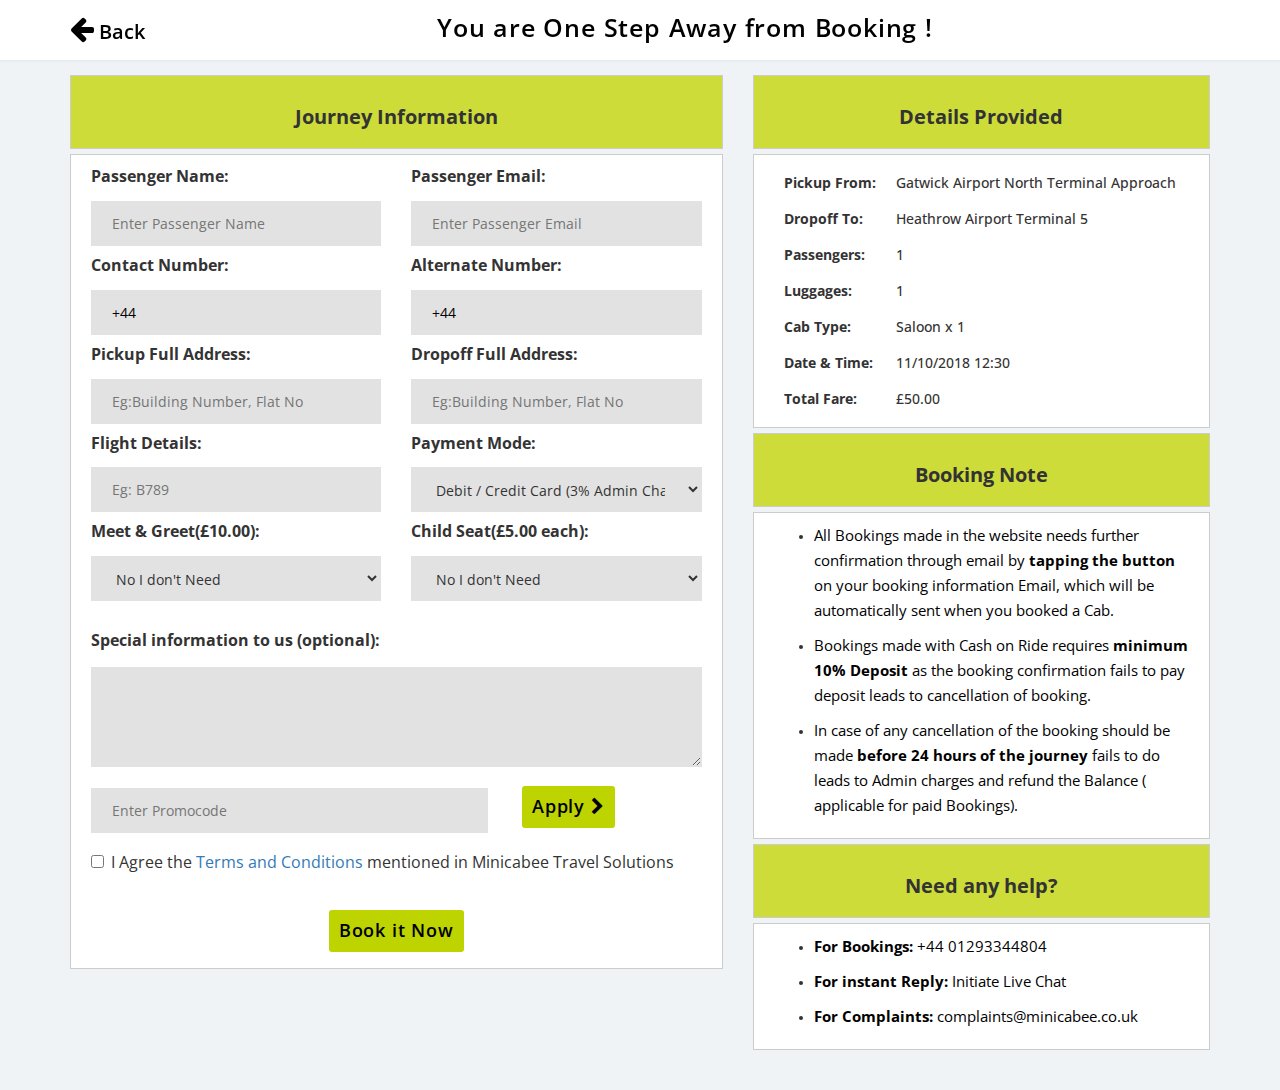
<file: book/index.html>
<!DOCTYPE html>
<html lang="en">

<head>
    <title>Minicabee |</title>
    <meta charset="utf-8">
    <meta name="viewport" content="width=device-width, initial-scale=1">
     <link rel="icon" href="../assets/images/favicon.png" type="image/x-icon"  sizes="16x16" />
    <link href="../assets/css/boot.min.css" rel="stylesheet" id="bootstrap-css">
    <link href="../assets/css/style.css" rel="stylesheet" id="bootstrap-css">
    <link href="https://fonts.googleapis.com/css?family=Lato|Open+Sans:400,700" rel="stylesheet">
    <link rel="stylesheet" href="https://maxcdn.bootstrapcdn.com/bootstrap/3.4.0/css/bootstrap.min.css">
    <script src="https://ajax.googleapis.com/ajax/libs/jquery/3.3.1/jquery.min.js"></script>
    <script src="https://maxcdn.bootstrapcdn.com/bootstrap/3.4.0/js/bootstrap.min.js"></script>
    <link rel="stylesheet" href="https://cdnjs.cloudflare.com/ajax/libs/font-awesome/4.7.0/css/font-awesome.min.css">
</head>
<body style="background-color:#eff3f6">
    <nav class="navbar navbar-default navbar-fixed-top" role="navigation">
    <div class="container">
        <div class="navbar-header">
        
            <div class="navbar-brand">
                
                <center>
                      <a onclick="window.history.go(-1); return false;"> <span style="font-size:20px; font-family: 'Open Sans', sans-serif;font-weight:600;color:#000000;"><i class="fa fa-arrow-left"></i> Back</span></a>
                </center>
            </div></div>
             <div class="collapse navbar-collapse" id="navbar-brand-centered">
        <center><p class="centext">You are One Step Away from Booking !</p></center>
        </div>
        </div>
</nav>
  <section class="info container topper">
        <div class="row">
            <div class="col-md-7">
                   <div class="quoter backcolor"> <h3 class="text-secondary">Journey Information</h3></div>
                   <div class="quoter infotab">
                       <div class="row">
               <div class="col-md-6 ">
                   <label>Passenger Name:</label>
                   <input type="text" class="controls" placeholder="Enter Passenger Name">
                       </div>
                               <div class="col-md-6">
                   <label >Passenger  Email:</label>
                   <input type="text" class="controls"  placeholder="Enter Passenger Email" >
                       </div></div> 
                        <div class="row">
                             <div class="col-md-6 ">
                   <label >Contact Number:</label>
                   <input type="text" class="controls" placeholder="Enter Passenger Contact" value="+44">
                       </div>
                            <div class="col-md-6 ">
                   <label >Alternate Number:</label>
                   <input type="text" class="controls"  placeholder="Enter Alternate Contact" value="+44">
                            </div></div>
                           <div class="row">
                             <div class="col-md-6">
                   <label >Pickup Full Address:</label>
                   <input type="text" class="controls"  placeholder="Eg:Building Number, Flat No"  >
                       </div>
                            <div class="col-md-6">
                   <label >Dropoff Full Address:</label>
                   <input type="text" class="controls" placeholder="Eg:Building Number, Flat No" >
                            </div></div>
                           <div class="row">
                             <div class="col-md-6 ">
                   <label >Flight Details:</label>
                   <input type="text" class="controls"  placeholder="Eg: B789" >
                       </div>
                            <div class="col-md-6 ">
                   <label >Payment Mode:</label>
             <select class="select selectit controls" >
               <option value="1">Debit / Credit Card (3% Admin Charges)</option>
               <option value="2">Paypal Transaction(5% Card Charges)</option>
               <option value="3">Cash on Ride (Deposit Required)</option>
             </select>
                            </div></div>
                             <div class="row">
                             <div class="col-md-6">
                   <label >Meet & Greet(£10.00):</label>
                   <select  class="select selectit controls">
               <option value="1">No I don't Need </option>
               <option value="2">Yes I Need Meet & Greet.</option>
             </select>
                       </div>
                            <div class="col-md-6 ">
                   <label >Child Seat(£5.00 each):</label>
                   <select  class="select selectit controls">
               <option value="1">No I don't Need </option>
               <option value="2">Yes I Need Meet & Greet.</option>
             </select>
                            </div></div>
                                 <div class="row">
                                       <div class="col-md-12"><br>
                                 <label >Special information to us (optional):</label>
                                   <textarea class="select controls textarea" rows="8" id="comment"></textarea>
                                     </div></div>
                           <div class="row container1 ">
                             <div class="col-md-8 col-xs-7">
      <input id="origin-input" class="controls left" type="text" placeholder="Enter Promocode" name="open" required=""></div>
                             <div class="col-md-4 col-xs-5"> <button class="buttonexplore green">Apply <i class="fa fa-chevron-right hiiden-sm hidden-xs"></i></button></div>
      </div>
                      <div class="checkbox">
             <label><input type="checkbox" value=""> I Agree the <a href="index.html">Terms and Conditions</a> mentioned in Minicabee Travel Solutions</label>
           </div><br>
                    <center> <button class="buttonexplore">Book it Now</button></center>   
        

            </div>
        </div>
        <div class="col-md-5">
               <div class="quoter backcolor"><h3 class="text-secondary">Details Provided</h3></div>
                    <div class="quoter infotab">
                   <table>
         <tr>
           <td>Pickup From:</td>
           <td>Gatwick Airport North Terminal Approach </td>
         </tr>
         <tr>
           <td>Dropoff To:</td>
           <td>Heathrow Airport Terminal 5</td>
         </tr>
         <tr>
           <td>Passengers:</td>
           <td>1</td>
         </tr>
         <tr>
           <td>Luggages:</td>
           <td>1</td>
         </tr>
           <tr>
           <td>Cab Type:</td>
           <td>Saloon x 1</td>
         </tr>            
         <tr>
           <td>Date & Time:</td>
           <td>11/10/2018 12:30</td>
         </tr>
         <tr>
           <td>Total Fare:</td>
           <td>£50.00</td>
         </tr>
       </table>                
      
             </div>
             <div class="quoter backcolor"><h3 class="text-secondary">Booking Note</h3></div>
             <div class="quoter infotab">
                 <ul>
                <li> <p>All Bookings made in the website needs further confirmation through email by <b>tapping the button </b>on your booking information Email, which will be automatically sent when you booked a Cab.</p></li>
                <li> <p> Bookings made with Cash on Ride requires <b>minimum 10% Deposit </b>as the booking confirmation fails to pay deposit leads to cancellation of booking.</p></li>
                <li> <p> In case of any cancellation of the booking should be made<b> before 24 hours of the journey </b>fails to do leads to Admin charges and refund the Balance ( applicable for paid Bookings).
                    </p></li></ul>
             </div>
             <div class="quoter backcolor"><h3 class="text-secondary">Need any help?</h3></div>
             <div class="quoter infotab">
                   <ul>
                           <li> <p><b>For Bookings: </b>+44 01293344804</p></li>
                           <li> <p><b>For instant Reply:</b> Initiate Live Chat</p></li>
                           <li> <p><b>For Complaints:</b> complaints@minicabee.co.uk</p></li>
                 </ul>
             </div>
               </div>
          
               </div>
        <br><br>
        </section>
</body></html>
</file>
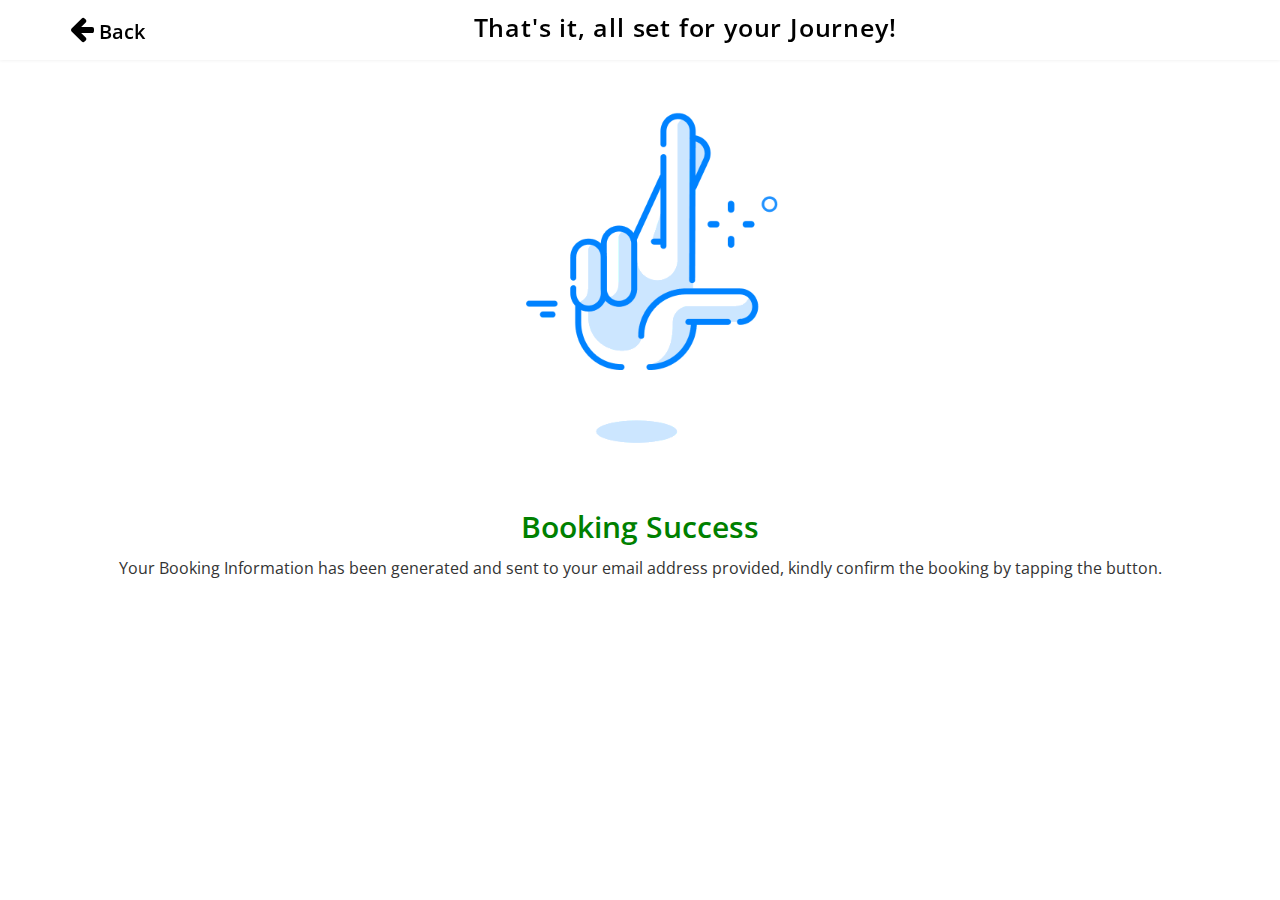
<file: success/index.html>
<!DOCTYPE html>
<html lang="en">

<head>
    <title>Booking Success | Minicabee Travel Solutions</title>
    <meta charset="utf-8">
    <meta name="viewport" content="width=device-width, initial-scale=1">
    <link href="../assets/css/boot.min.css" rel="stylesheet" id="bootstrap-css">
    <link href="../assets/css/style.css" rel="stylesheet" id="bootstrap-css">
    <link href="https://fonts.googleapis.com/css?family=Lato|Open+Sans:400,700" rel="stylesheet">
    <link rel="stylesheet" href="https://maxcdn.bootstrapcdn.com/bootstrap/3.4.0/css/bootstrap.min.css">
    <script src="https://ajax.googleapis.com/ajax/libs/jquery/3.3.1/jquery.min.js"></script>
    <script src="https://maxcdn.bootstrapcdn.com/bootstrap/3.4.0/js/bootstrap.min.js"></script>
    <link rel="stylesheet" href="https://cdnjs.cloudflare.com/ajax/libs/font-awesome/4.7.0/css/font-awesome.min.css">
</head>
<body>
        <nav class="navbar navbar-default navbar-fixed-top" role="navigation">
    <div class="container">
        <div class="navbar-header">
        
            <div class="navbar-brand">
                
                <center>
                      <a onclick="window.history.go(-1); return false;"> <span style="font-size:20px; font-family: 'Open Sans', sans-serif;font-weight:600;color:#000000;"><i class="fa fa-arrow-left"></i> Back</span></a>
                </center>
            </div></div>
             <div class="collapse navbar-collapse" id="navbar-brand-centered">
        <center><p class="centext">That's it, all set for your Journey!</p></center>
        </div>
        </div>
</nav>
<div clas="topping">
<br><br>
<center><img src="../assets/images/success.gif" style="max-width:600px;width:100%;"></center> 
    <center><h3 style="color:green; font-family: 'Open Sans', sans-serif;font-weight:600;font-size:30px;">Booking Success</h3>
    <p style="font-family: 'Open Sans', sans-serif;font-size:16px;line-height:30px;">Your Booking Information has been generated and sent to your email address provided, kindly confirm the booking by tapping the button.</p>
    </center>
</div>
</body>
</html>
</file>
<file: assets/css/style.css>
body
 {
   overflow-x:hidden;
 }

/* width */
::-webkit-scrollbar {
  width: 10px;
}

/* Track */
::-webkit-scrollbar-track {
  background: #f1f1f1; 
}
 
/* Handle */
::-webkit-scrollbar-thumb {
  background: #888; 
}

/* Handle on hover */
::-webkit-scrollbar-thumb:hover {
  background: #555; 
}
.navbar-header{
    border:none !important;
}
.navbar-collapse
{
  border:none !important;
}
.navbar-toggle
{
  border:none !important;
  background-color:transparent;
}
 .navbar
    {
    	background-color:#ffffff !important;
    	border:none !important;
    	border-radius:0px;
      overflow:hidden;
    	min-height:60px !important;
            box-shadow: 0 1px 3px rgba(0, 0, 0, 0.05);
    border-bottom: 1px solid rgba(0, 0, 0, 0.1);
    }
    .navbar-left
    {
        float:left;
    }
 .navbar-right
    {
        float:right;
    }
    .navbar-nav li a
    {
        margin:5px 12px;
        font-size:16px;
        margin-top:5px;
        color:#000 !important;
        font-weight:700;
        line-height: 20px;
          font-family: 'Open Sans', sans-serif;
    }
     .navbar-nav li a:hover
    {
        color:#ffffff;
    }
    .container1
    {
        margin-left:5%;
        margin-right:5%;
    }
    .container2
    {
        margin-left:5%;
        margin-right:5%;
    }
    .main
    {
        margin: 0 !important;
      max-height:auto;
    background: url(../images/london.gif) no-repeat center center;
    -webkit-background-size: cover !important;
    -moz-background-size: cover !important;
    -o-background-size: cover !important;
    background-size: cover !important;

    }
.about
{
    min-height:100vh;
}
.main h1
{
  font-family: 'Open Sans', sans-serif;
    font-size:35px;
    margin-top:80px;
    line-height:60px;
    font-weight:700;
    color:#ffffff;
    letter-spacing: 0.5px;
}
.main p
{
  font-family: 'Open Sans', sans-serif;
    font-size:22px;
    padding:10px;
    opacity:0.9;
    margin-top:10px;
    line-height:30px;
    font-weight:500;
    color:#ffffff;
    letter-spacing: 0.5px;
}
.offero
{
    border-left:10px solid #CDDC39;
    background-color:#ffffff;
}
.offero h5
{
    font-family: 'Open Sans', sans-serif;
    font-size:18px;
    padding:10px;
    opacity:0.9;
    margin-top:20px;
    line-height:30px;
    font-weight:500;
    color:#000000;
    letter-spacing: 0.5px;
}
.right
    {
        border-right:2px solid #f1f1f1;
    }
    .nopadding {
   padding: 0 !important;
   margin: 0 !important;
}
.regi
{
 border:1px solid #eee;
}
.split
{
    border:1px solid #f4f4f4;
    cursor:pointer;
    background-color: #ffffff;
}
.split:hover
{
  background-color: #ffffff;
    box-shadow: 0 4px 8px 0 rgba(0,0,0,0.2);

}
.checked {
    color: orange;
}
.about, .why
{
    padding-top:60px;
          font-family: 'Open Sans', sans-serif;
    
}
.display
{
   font-family: 'Open Sans', sans-serif;
    max-height: 100vh;
    overflow-y: scroll;
    overflow-x: hidden;
}


.infopad
{
    background-color:#ffffff;
    color:#000000;
    padding:10px;
    font-size:18px;
    text-align:center;
    letter-spacing:0.5px;
    font-family: 'Open Sans', sans-serif;

}
.quoter label {
    display: inline-block;
    max-width: 100%;
    margin-bottom: 5px;
    font-weight: 700;
    font-size:16px;
     font-family: 'Open Sans', sans-serif;
}
.inspad
{
    background-color:#6897bb;
    color:#ffffff;
    padding:6px;
    font-size:12px;
    letter-spacing:0.5px;
     font-family: 'Open Sans', sans-serif;

}
.info
{
    margin-top:20px;
}
.infotab p
{
    font-size:15px !important;
    text-align: left !important;
    font-weight:400 !important;
    line-height:25px;}
.backcolor
{
    padding:2px;
    background-color:#cddc39 !important;
}
.infotab
{
    padding:10px 20px;
}
.infotab table td:first-child
{
    font-weight:700;
}
.infotab table td
{
    padding:8px 10px;
      font-size:14px;
    font-weight:500;
      font-family: 'Open Sans', sans-serif;
}
    .offers
    {
        margin-top:-60px;
          font-family: 'Open Sans', sans-serif;
          font-weight:700;
    }
    .about h2, .why h2, .split h2
    {
         font-family: 'Open Sans', sans-serif;
          font-weight:700;
          line-height:25px;
          color:#000000; 
    }
    .offers h3, .about h3, .why h3, .split h3
    {
          font-family: 'Open Sans', sans-serif;
          font-weight:700;
          line-height:30px;
          font-size:20px;
          color:#00008b;
    }
    .offers p, .livedata p, .display p 
    {
          font-family: 'Open Sans', sans-serif;
          font-weight:700;
          line-height:25px;

    }
    .livedata p
    {
      line-height:30px;
    }
    .split p
    {
      font-family: 'Open Sans', sans-serif; 
          line-height:25px;
          font-size:14px;
          letter-spacing: 0.6px;  
    }
    .about p, .why p
    {

          font-family: 'Open Sans', sans-serif; 
          line-height:35px;
          font-size:16px;
          letter-spacing: 0.6px;
    }
    .book
    {
        background-color:#ffffff !important;
        padding:10px;
        margin-top:200px ;
    }
    .taxi
    {
      width:170px;
      margin-top:-10px;
    }
    .top
    {
        padding-top:100px;
    }
.topping
{
    margin-top:70px;
}

.over
{
    max-height:100vh;
    overflow-y: scroll;
}
     .topper
     {
        padding-top:50px;
     }
.regi
{
    background-color:#ffffff;
 border:1px solid #f4f4f4;
    cursor:pointer;  
    padding:10px; 
}
.small
{
    max-width:200px;
    width:100%;
}
    input[type=text] {
        width:100%;
    padding: 12px 20px;
         min-height:45px;
    margin: 8px 0;
        color:#000000;
    box-sizing: border-box;
    background-color: #E2E2E2;
      font-family: 'Open Sans', sans-serif;
}
.inputWithIcon input[type="text"] {
  padding-left: 40px;
}

.inputWithIcon {
  position: relative;
}

.inputWithIcon i {
  position: absolute;
  left: 0;
  top: 15px;
  padding: 9px 10px;
  color: #aaa;
  transition: 0.3s;
}

.inputWithIcon input[type="text"]:focus + i {
  color: dodgerBlue;
}

.inputWithIcon.inputIconBg i {
  background-color: #aaa;
  color: #fff;
  padding: 9px 4px;
  border-radius: 4px 0 0 4px;
}

.inputWithIcon.inputIconBg input[type="text"]:focus + i {
  color: #fff;
  background-color: dodgerBlue;
}
.textarea {
        width:100%;
    padding: 12px 20px;
         min-height:45px;
    margin: 8px 0;
    min-height:100px;
        color:#000000;
    box-sizing: border-box;
    background-color: #E2E2E2;
      font-family: 'Open Sans', sans-serif;
}
.controls {
    margin-top: 10px;
    border: 1px solid transparent;
   background-color: #E2E2E2;
    box-sizing: border-box;
    -moz-box-sizing: border-box;
    height: 40px;
    outline: none;
font-family: 'Open Sans', sans-serif;
}
.fa-arrow-left
{
   font-size:28px !important;
       font-family: 'Open Sans', sans-serif;
    font-weight:600;
    color:#000000;
}
.centext
{
    margin-top:10px;
   font-size:25px !important;
       font-family: 'Open Sans', sans-serif;
    font-weight:600; 
    letter-spacing: 0.8px;
    color:#000;
}
.topit
    {
        margin-top:20px !important;
    }
.selectit {
    width:100%;
    min-height:45px;
    padding: 12px 20px;
    margin: 8px 0;
    box-sizing: border-box;
    font-family: 'Open Sans', sans-serif;
   background-color: #E2E2E2;
}

    .card {
  transition: 0.3s;
  width: 100%;
  border:1px solid #cccccc;
  padding:20px 30px;
  border-radius:6px;
  background-color:#ffffff!important;
}
.quoter{
    border:1px solid #cccccc;
  width: 100%;
    margin-top:5px;
  padding:10px 20px;
  background-color:#ffffff;
}
.quoter:hover
{
     transition: 0.3s;
    box-shadow: 12px 15px 20px 0px rgba(46,61,73,0.15);     
}
.topping
{
    margin-top: 80px;
}
.quoter h3
{
   font-family: 'Open Sans', sans-serif;
    font-size:20px;
    font-weight:700;
    text-align: center;
}
.quoter p
{
   font-family: 'Open Sans', sans-serif;
    font-size:16px;
    font-weight:600;
    text-align: center;
    color:#000000;
}
 .cardwhite {
  box-shadow: 0 4px 8px 0 rgba(0,0,0,0.2);
  background-color:#ffffff!important;
}

.cardws {
  
  transition: 0.3s;
  width: 100%;
  padding:10px;
  border-radius:0px;
  background-color:#ffffff!important;
}
.righter
{
    float:right;
    color:#000000;
     cursor: pointer;
    font-weight:600;
    font-family: 'Open Sans', sans-serif;
}
.color:hover
{
    background-color:#f4f4f4;
    cursor:pointer;
}
.buttonexplore {
    background-color: #BDD400;
    border: none;
    border-radius:3px;
    color: #000000;
    font-weight:600;
    letter-spacing: 0.8px;
    padding: 8px 10px;
    text-align: center;
    text-decoration: none;
    display: inline-block;
    font-size: 18px;
    margin: 6px 4px;
    cursor: pointer;
    font-family: 'Open Sans', sans-serif;
}
.buttonvia {
    background-color: #BDD400;
    border: none;
    border-radius:3px;
    color: #000000;
    font-weight:600;
    letter-spacing: 0px;
    padding: 10px 10px;
    text-align: center;
    text-decoration: none;
    display: inline-block;
    font-size: 15px;
    margin: 6px 4px;
    cursor: pointer;
   font-family: 'Open Sans', sans-serif;
}
.buttonsmall {
    background-color: #BDD400;
    border: none;
    border-radius:3px;
    color: #000000;
    font-weight:600;
    letter-spacing: 0px;
    padding: 5px 10px;
    text-align: center;
    text-decoration: none;
    display: inline-block;
    font-size: 15px;
    margin: 6px 4px;
    cursor: pointer;
   font-family: 'Open Sans', sans-serif;
}
.toping
{
    margin-top:20px;
}
.pad
{
    padding:-10px -20px;
}
/*tabs*/
 .invoice-box{
        max-width:800px;
        margin:auto;
        padding:30px;
        font-size:16px;
        line-height:24px;
      border:1px solid #eee;
       font-family: 'Open Sans', sans-serif;
        color:#555;
    }
 .invoice-box h1
{
   font-weight:700;
    font-size:25px;
    padding:5px;
}

 .invoice-box h5
{
    letter-spacing: 0.6px;
}
     @media print {

     	button
     	{
     		display: none;
     	}
     	.invoice-box table tr.heading td {
    background: #eee;
    border-bottom: 1px solid #ddd;
}
     }
    
    .invoice-box table{
        width:100%;
        margin-top:-20px;
        line-height:inherit;
        text-align:left;
    }
    
    .invoice-box table td{
        padding:5px;
        line-height:30px;
        vertical-align:top;
    }
    
    .invoice-box table tr td:nth-child(2){
        text-align:right;
    }
    
    .invoice-box table tr.top table td{
        padding-bottom:20px;
    }
    
    .invoice-box table tr.top table td.title{
        font-size:45px;
        line-height:45px;
        color:#333;
    }
    
    .invoice-box table tr.information table td{
        padding-bottom:40px;
    }
    
    .invoice-box table tr.heading td{
        background:#eee;
        font-weight:700;
        padding:5px 10px;
        border-bottom:1px solid #ddd;
    }
    
    .invoice-box table tr.details td{
        padding-bottom:20px;
    }
    
    .invoice-box table tr.item td{
        border-bottom:1px solid #eee;
    }
    
    .invoice-box table tr.item.last td{
        border-bottom:none;
    }
    
    .invoice-box table tr.total td:nth-child(2){
        border-top:2px solid #eee;
        font-weight:bold;
    }
    @media print {
    .invoice-box table tr.heading td {
        background-color: #eee !important;
        -webkit-print-color-adjust: exact; 
    }
}

@media print {
    .invoice-box table tr.heading td {
        color: #000000 !important;
    }
}
    @media only screen and (max-width: 600px) {
        .invoice-box table tr.top table td{
            width:100%;
            display:block;
            text-align:center;
        }
        
        .invoice-box table tr.information table td{
            width:100%;
            display:block;
            text-align:center;
        }
    }
@import url(https://fonts.googleapis.com/css?family=Lato:400,900,700,300);
.heading4{font-size:20px;font-weight:700;letter-spacing: 0.5px; font-family: 'Open Sans', sans-serif;color:#111111;margin:0px 0px 5px 0px;}
.heading1{font-size:30px;line-height:20px;font-family: 'Open Sans', sans-serif;text-transform:uppercase;color:#1b2834;font-weight:900;}
.content-quality{float:left;width:193px;}
.content-quality p{margin-left:10px;font-family:'Open Sans', sans-serif;font-size:14px;font-weight:600;line-height:17px;}
.content-quality p span{display:block;}
.tabtop li a{font-family:'Lato', sans-serif;font-weight:500;color:#1b2834;border-radius:0px;margin-right:22.008px;!important;}
.tabtop .active a:before{position:absolute;top:15px;left:82px;color:#CDDC39;font-size:30px;}
.other {background-color:#e2e2e2;font-size:20px !important;margin:0px 2px;border-top-left-radius:4px;border-top-right-radius:4px;border:none !important;}
.tabtop li a:hover{color:#000000 !important;text-decoration:none;}
.tabtop .active a:hover{color:#000000 !important;}
.tabtop .active a{background-color:#CDDC39 !important;color:#000000 !important;}
.margin-tops{margin-top:30px;}
.tabtop li a:last-child{padding:10px 22px;}
.thbada{padding:10px 28px !important;}
section p{font-family:'Lato', sans-serif;}
.margin-tops4{margin-top:20px;}
.nav-tabs>li>a {
    margin-right: 2px;
    line-height: 1.42857143;
    border: 1px solid transparent;
    font-family: 'Open Sans', sans-serif;
    border-radius: 4px 4px 0 0;
    font-weight:700;
    font-size:14px;
}
.services{background-color:#d4d4d4;min-height:710px;padding:65px 0 27px 0;}
.services a:hover{color:#000;}
.services h1{margin-top:0px !important;}
.heading-container p{font-family:'Lato', sans-serif;text-align:center;font-size:20px !important;text-transform:uppercase;}
.fa-cut
{
    font-size:30px;
}
#myTable>tr>td
{
   padding:15px 0px; 
}
.coupon {
  padding: 20px;
  max-width: 600px;
    width:100%;
    margin-top:10px;
  text-align: center;
  position: relative;
  z-index: 3;
}
.coupon:before {
  content: '';
  display: block;
  max-width: 600px;
    width:100%;
  height: 100%;
  position: absolute;
  margin: auto;
  z-index: -1;
  transform: scale(1.08);
}
.coupon:after {
  content: '';
  display: block;
  max-width: 600px;
    width:100%;
  height: 100%;
  position: absolute;
  top: 0;
  left: 0;
  right: 0;
  bottom: 0;
  margin: auto;
  z-index: -1;
  border: 3px dashed #222;
}
.coupon-head {
  font-weight: 600;
  font-size: 2em;
}
.coupon-price {
  font-size: 4em;
  font-weight: 600;
  color: red;
}
.coupon-fat-text {
  font-weight: 600;
  font-size: 1.3em;
}
.coupon-small-print {
  font-style: italic;
  margin: 10px 0;
}
.coupon-expiration {
  font-weight: 600;
}
.padright
{
    border-right:2px solid #EBEBEB;
    cursor: pointer;
}


.padright:hover
{
    background-color:#f4f4f4;
}
.padno:hover
{
    background-color:#f4f4f4;
    cursor: pointer;
}
.mapcon p
{
    font-family: 'Open Sans', sans-serif; 
    font-size:14px;
     font-weight:600; 
    text-align: center;
    background-color:#cddc39;
    padding:5px 10px;
}
 #map {
      max-height:100vh;
      }
  .wrapper {
  position: relative;
  width: 100%;
  height: 100%;
}
.content {
    width: 100%;
  position: absolute;
  padding:5px;
  top: 60px;
  left:0px;
  background: white;
}
/*slider*/
/* carousel */
.media-carousel 
{
}
/* Previous button  */
.media-carousel .carousel-control.left 
{
  left: -12px;
  background-image: none;
  background: none repeat scroll 0 0 #222222;
  border: 4px solid #FFFFFF;
  border-radius: 23px 23px 23px 23px;
  height: 40px;
  width : 40px;
  margin-top: 25px
}
/* Next button  */
.media-carousel .carousel-control.right 
{
  right: -12px !important;
  background-image: none;
  background: none repeat scroll 0 0 #222222;
  border: 4px solid #FFFFFF;
  border-radius: 23px 23px 23px 23px;
  height: 40px;
  width : 40px;
  margin-top: 25px
}
/* Changes the position of the indicators */
.media-carousel .carousel-indicators 
{
  right: 50%;
  top: auto;
  bottom: 0px;
  margin-right: -19px;
}
/* Changes the colour of the indicators */
.media-carousel .carousel-indicators li 
{
  background: #c0c0c0;
}
.media-carousel .carousel-indicators .active 
{
  background: #333333;
}

/* End carousel */
.footer
{
    padding:10px;
    background-color:#2E3F5D;
}
.darkfooter
{
    background-color:#253754;
    padding:20px 5px 5px 5px;
    color:#ffffff;
}
.darkfooter ul li
{
    display:inline-block;
    font-family: 'Open Sans', sans-serif; 
    font-size:14px;
     font-weight:500;
    border-left:1px solid #ffffff;
    padding:0px 10px;
}
.darkfooter p
{
 font-family: 'Open Sans', sans-serif; 
    font-size:15px;
    text-align: left;
    line-height:30px;
    font-weight:700;
}
.footer p
{
  font-family: 'Open Sans', sans-serif;
    font-size:20px;
    line-height:19px;
    font-weight:700;
    padding-left:40px;
    text-align: left;
    color:#f9e109;
}
.footer ul li
{
  font-family: 'Open Sans', sans-serif;
    font-size:13px;
     list-style-type: none !important;
    text-align: left;
    padding:5px 0px;
    line-height:19px;
    color:#ffffff;  
}
.footer a
{
   color:#ffffff !important;   
}

@media (max-width:767px){
    #footer h5 {
    padding-left: 0;
    border-left: transparent;
    padding-bottom: 0px;
    margin-bottom: 10px;
}
}

@media screen and (max-width: 600px) {
  body
  {
    overflow-x:hidden;
  }
 .about h2, .why h2, .split h2
    {
         font-family: 'Open Sans', sans-serif;
          font-weight:700;
          font-size:22px;
          line-height:20px;
          color:#000000; 
    }
    .footer-title { font-size: 18px;  }
.quote>.row {
    margin-right: 0px !important;
    margin-left: 0px !important;
}
   .top
    {
        padding-top:50px;
    }
    .tabtop li a:last-child {
    padding: 10px 15px;
}
.about p, .why p {
    font-family: 'Open Sans', sans-serif;
    line-height: 30px;
    font-size: 14px;
    letter-spacing: 0.6px;
}
    .buttonexplore {
        font-size:18px;
    }
    .main
    {
        min-height:100vh;
    }
    .main p
{
  font-family: 'Open Sans', sans-serif;
    font-size:20px;
    margin-top:5px;
    line-height:50px;
    font-weight:600;
    color:#ffffff;
    letter-spacing: 0.5px;
}
    .main h1
{
  font-family: 'Open Sans', sans-serif;
    font-size:28px;
    margin-top:50px;
    line-height:50px;
    font-weight:700;
    color:#ffffff;
    letter-spacing: 0.5px;
}
  
    .footer p
{
  font-family: 'Open Sans', sans-serif;
    font-size:16px;
    line-height:19px;
    font-weight:700;
    padding-left:40px;
    text-align: left;
    color:#CDDC39;
}
    .darkfooter p
{
 font-family: 'Open Sans', sans-serif; 
    font-size:15px;
    line-height:30px;
    font-weight:700;
}
.footer ul li
{
  font-family: 'Open Sans', sans-serif;
    font-size:13px;
     list-style-type: none;
    text-align: left;
    padding:10px 0px;
    line-height:19px;
    color:#ffffff;  
}
      .card {
  transition: 0.3s;
  width: 100%;
  padding:20px 30px;
  border-radius:6px;
  background-color:#f4f4f4 !important;
}


}
</file>
